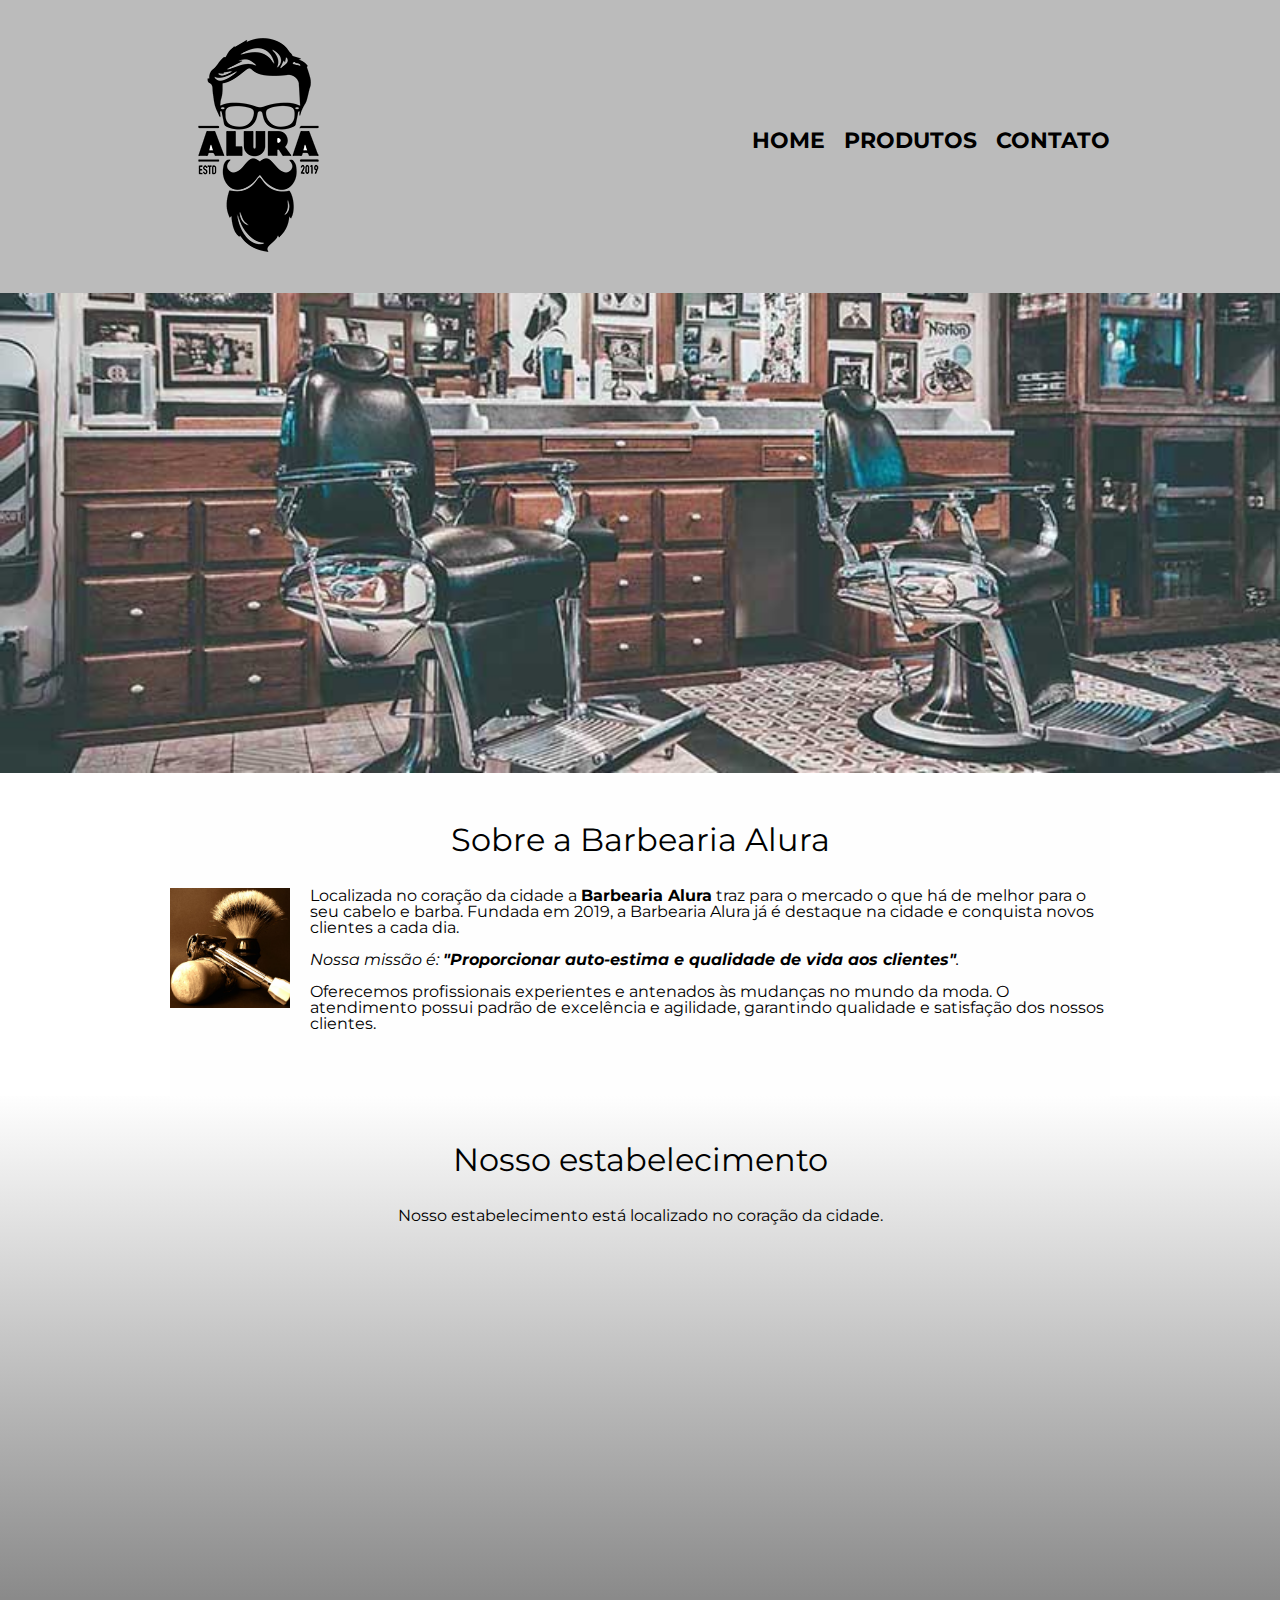
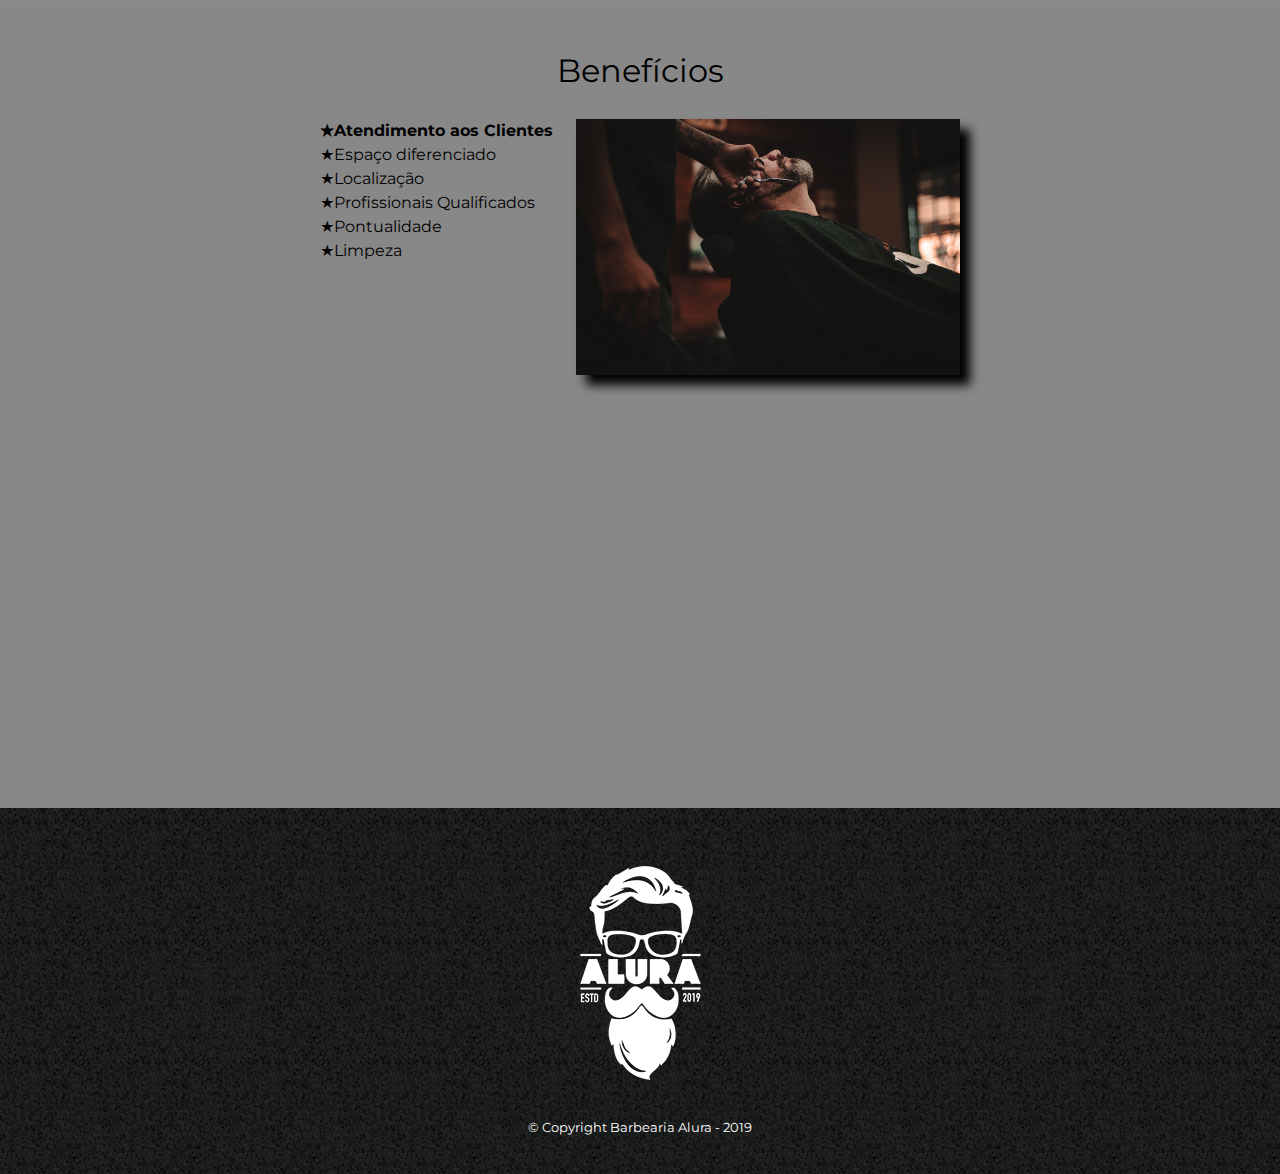
<file: pages/index.html>
<!DOCTYPE html>

<html lang="pt-br">
	<head>
        <meta charset="UTF-8">
        <meta name="viewport" content="width=device=width">
		<title>Barbearia Alura</title>

		<link rel="stylesheet" href="/styles/reset.css">
        <link rel="stylesheet" href="/styles/style.css">
        <link href="https://fonts.googleapis.com/css2?family=Montserrat:ital,wght@0,100;0,200;0,300;0,400;0,500;0,600;0,700;0,800;0,900;1,100;1,200;1,300;1,400;1,500;1,600;1,700;1,800;1,900&display=swap" rel="stylesheet">

	</head>

	<body>
		<header>
			<div class="caixa">
				<h1><img src="/images/logo.png"></h1>

				<nav>
					<ul>
						<li><a href="/pages/index.html">Home</a></li>
						<li><a href="/pages/produtos.html">Produtos</a></li>
						<li><a href="/pages/contato.html">Contato</a></li>
					</ul>
				</nav>
			</div>
		</header>

		<img class="banner" src="/images/banner.jpg">

		<main>
			<section class="principal">
				<h2 class="titulo-principal">Sobre a Barbearia Alura</h2>

				<img class="utensilios" src="/images/utensilios.jpg" alt="Utensilios de um barbeiro.">
		 
				<p>Localizada no coração da cidade a <strong>Barbearia Alura</strong> traz para o mercado o que há de melhor para o seu cabelo e barba. Fundada em 2019, a Barbearia Alura já é destaque na cidade e conquista novos clientes a cada dia.</p>

				<p id="missao"><em>Nossa missão é: <strong>"Proporcionar auto-estima e qualidade de vida aos clientes"</strong>.</em></p>

				<p>Oferecemos profissionais experientes e antenados às mudanças no mundo da moda. O atendimento possui padrão de excelência e agilidade, garantindo qualidade e satisfação dos nossos clientes.</p>
			</section>

			<section class="mapa">
				<h3 class="titulo-principal">Nosso estabelecimento</h3>
				<p>Nosso estabelecimento está localizado no coração da cidade.</p>

				<div class="mapa-conteudo">
					<iframe src="https://www.google.com/maps/embed?pb=!1m18!1m12!1m3!1d3656.4483278365396!2d-46.63466568562861!3d-23.588249068469487!2m3!1f0!2f0!3f0!3m2!1i1024!2i768!4f13.1!3m3!1m2!1s0x94ce5a2b2ed7f3a1%3A0xab35da2f5ca62674!2sCaelum!5e0!3m2!1spt-BR!2sbr!4v1568814489656!5m2!1spt-BR!2sbr" width="100%" height="300" frameborder="0" style="border:0;" allowfullscreen=""></iframe>
				</div>
			</section>

			<section class="beneficios">
				<h3 class="titulo-principal">Benefícios</h3>

				<div class="conteudo-beneficios">
					<ul class="lista-beneficios">
						<li class="itens">Atendimento aos Clientes</li>
						<li class="itens">Espaço diferenciado</li>
						<li class="itens">Localização</li>
						<li class="itens">Profissionais Qualificados</li>
						<li class="itens">Pontualidade</li>
						<li class="itens">Limpeza</li>
					</ul><img src="/images/beneficios.jpg" class="imagem-beneficios">
				</div>

				<div class="video">
					<iframe width="100%" height="315" src="https://www.youtube.com/embed/wcVVXUV0YUY" frameborder="0" allow="accelerometer; autoplay; encrypted-media; gyroscope; picture-in-picture" allowfullscreen></iframe>
				</div>
			</section>
		</main>

		<footer>
			<img src="/images/logo-branco.png">
			<p class="copyright">&copy; Copyright Barbearia Alura - 2019</p>
		</footer>
	</body>
</html>
</file>
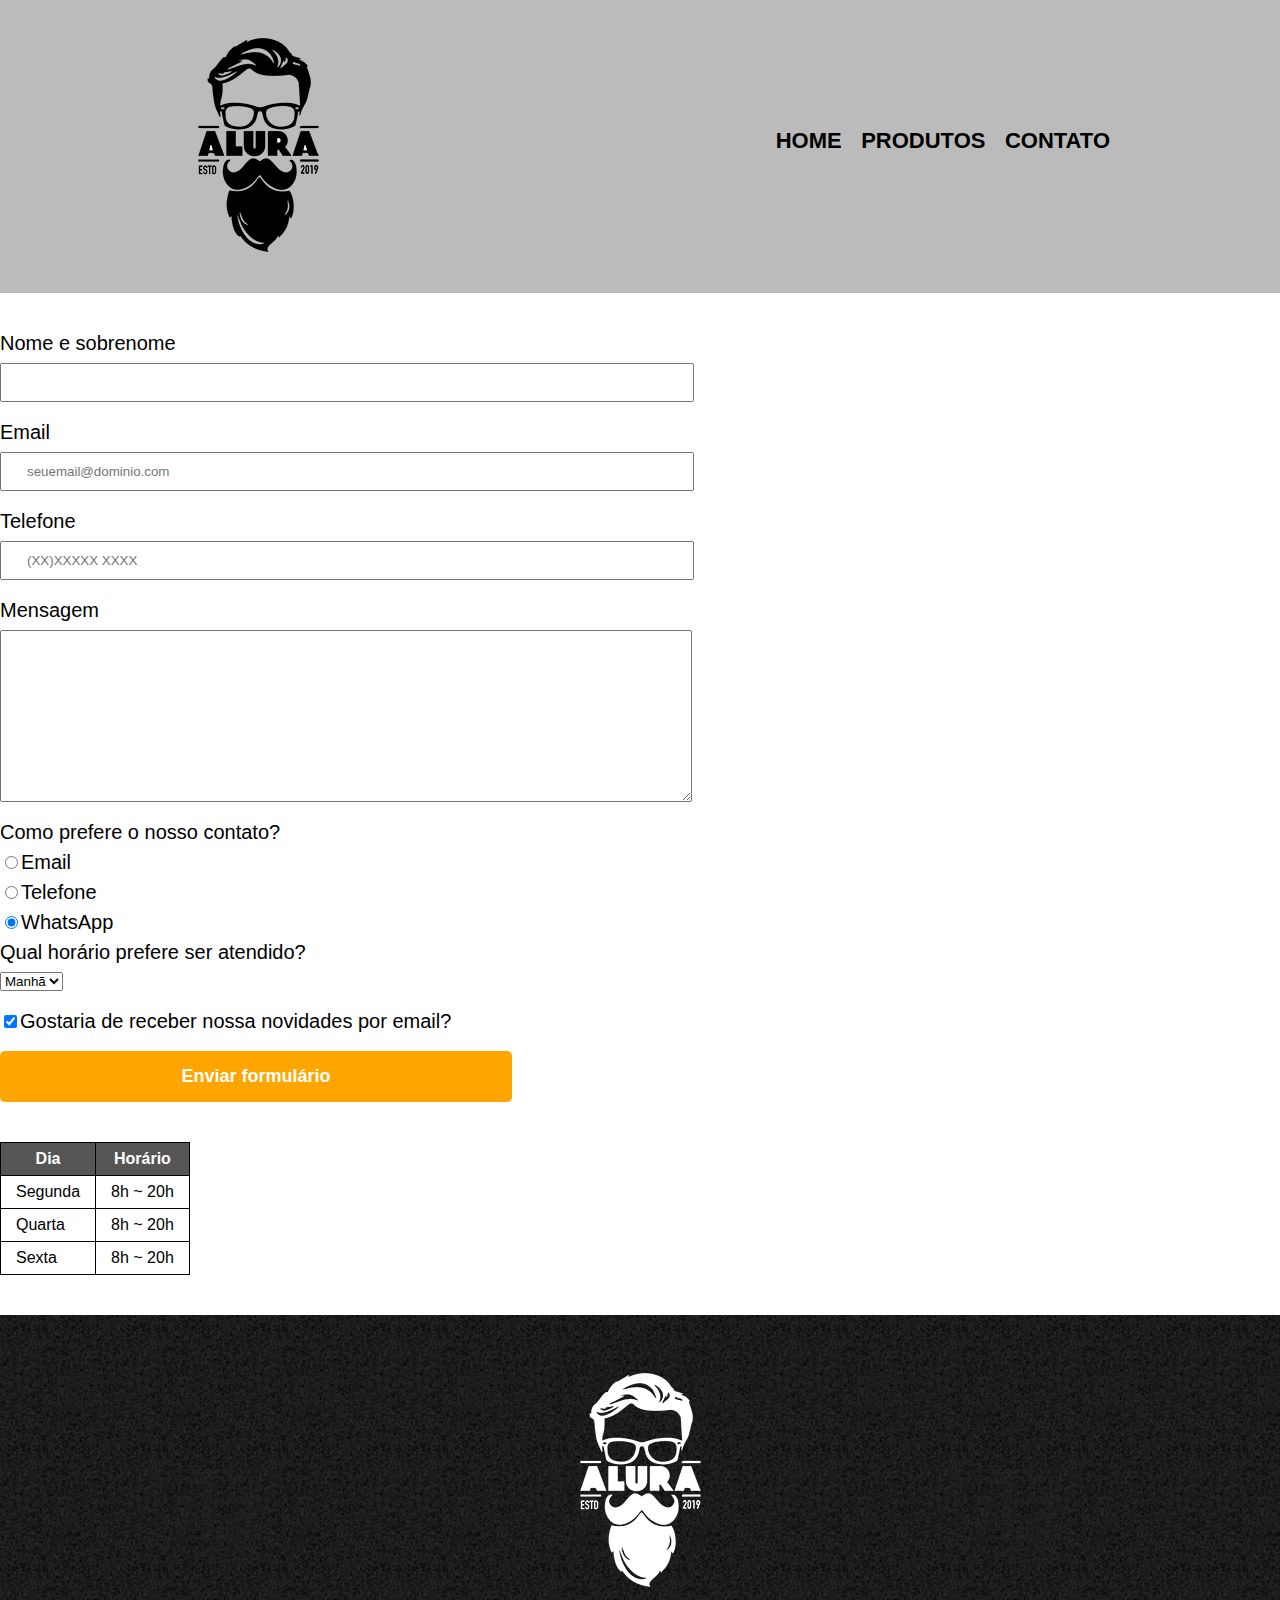
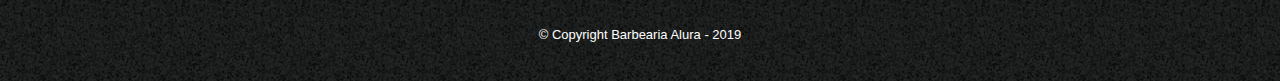
<file: pages/contato.html>
<!DOCTYPE html>
<html>
	<head>
		<meta charset="UTF-8">
		<title>Contato - Barbearia Alura</title>

		<link rel="stylesheet" href="/styles/reset.css">
		<link rel="stylesheet" href="/styles/style.css">
	</head>
	<body>
		<header>
			<div class="caixa">
				<h1><img src="/images/logo.png" alt="Logo da Barbearia Alura"></h1>

				<nav>
					<ul>
						<li><a href="/pages/index.html">Home</a></li>
						<li><a href="/pages/produtos.html">Produtos</a></li>
						<li><a href="/pages/contato.html">Contato</a></li>
					</ul>
				</nav>
			</div>
		</header>

		<main>
			<form>
				<label for="nomeesobrenome">Nome e sobrenome</label>
				<input type="text" id="nomeesobrenome" class="input-padrao" required>

				<label for="email">Email</label>
				<input type="email" id="email" class="input-padrao" required placeholder="seuemail@dominio.com">

				<label for="telefone">Telefone</label>
				<input type="tel" id="telefone" class="input-padrao" required
				placeholder="(XX)XXXXX XXXX">

				<label for="mensagem">Mensagem</label>
				<textarea cols="70" rows="10" id="Mensagem" class="input-padrao" required></textarea>

				<fieldset>
					<legend>Como prefere o nosso contato?</legend>
					<label for="radio-email"><input type="radio" name="contato" value="email" id="radio-email">Email</label>


					<label for="radio-telefone"><input type="radio" name="contato" value="telefone" id="radio-telefone">Telefone</label>					

					<label for="radio-whatsapp"><input type="radio" name="contato" value="whatsapp" id="radio-whatsapp" checked>WhatsApp</label>
					
				</fieldset>

				<fieldset>
					<legend>Qual horário prefere ser atendido?</legend>
					<select>
						<option>Manhã</option>
						<option>Tarde</option>
						<option>Noite</option>
					</select>
				</fieldset>

				<label class="checkbox"><input type="checkbox" checked>Gostaria de receber nossa novidades por email?</label>

				<input type="submit" value="Enviar formulário" class="enviar">
			</form>

			<table>
				<thead>
					<tr></tr>
						<th>Dia</th>
						<th>Horário</th>
				</thead>
				<tbody>
					<tr></tr>
						<td>Segunda</td>
						<td>8h ~ 20h</td>
					
					<tr></tr>
						<td>Quarta</td>
						<td>8h ~ 20h</td>
					<tr></tr>
						<td>Sexta</td>
						<td>8h ~ 20h</td>
				</tbody>
			</table>

		</main>

		<footer>
			<img src="/images/logo-branco.png" alt="Logo da Barbearia Alura">
			<p class="copyright">&copy; Copyright Barbearia Alura - 2019
	</footer>
</html>
</file>
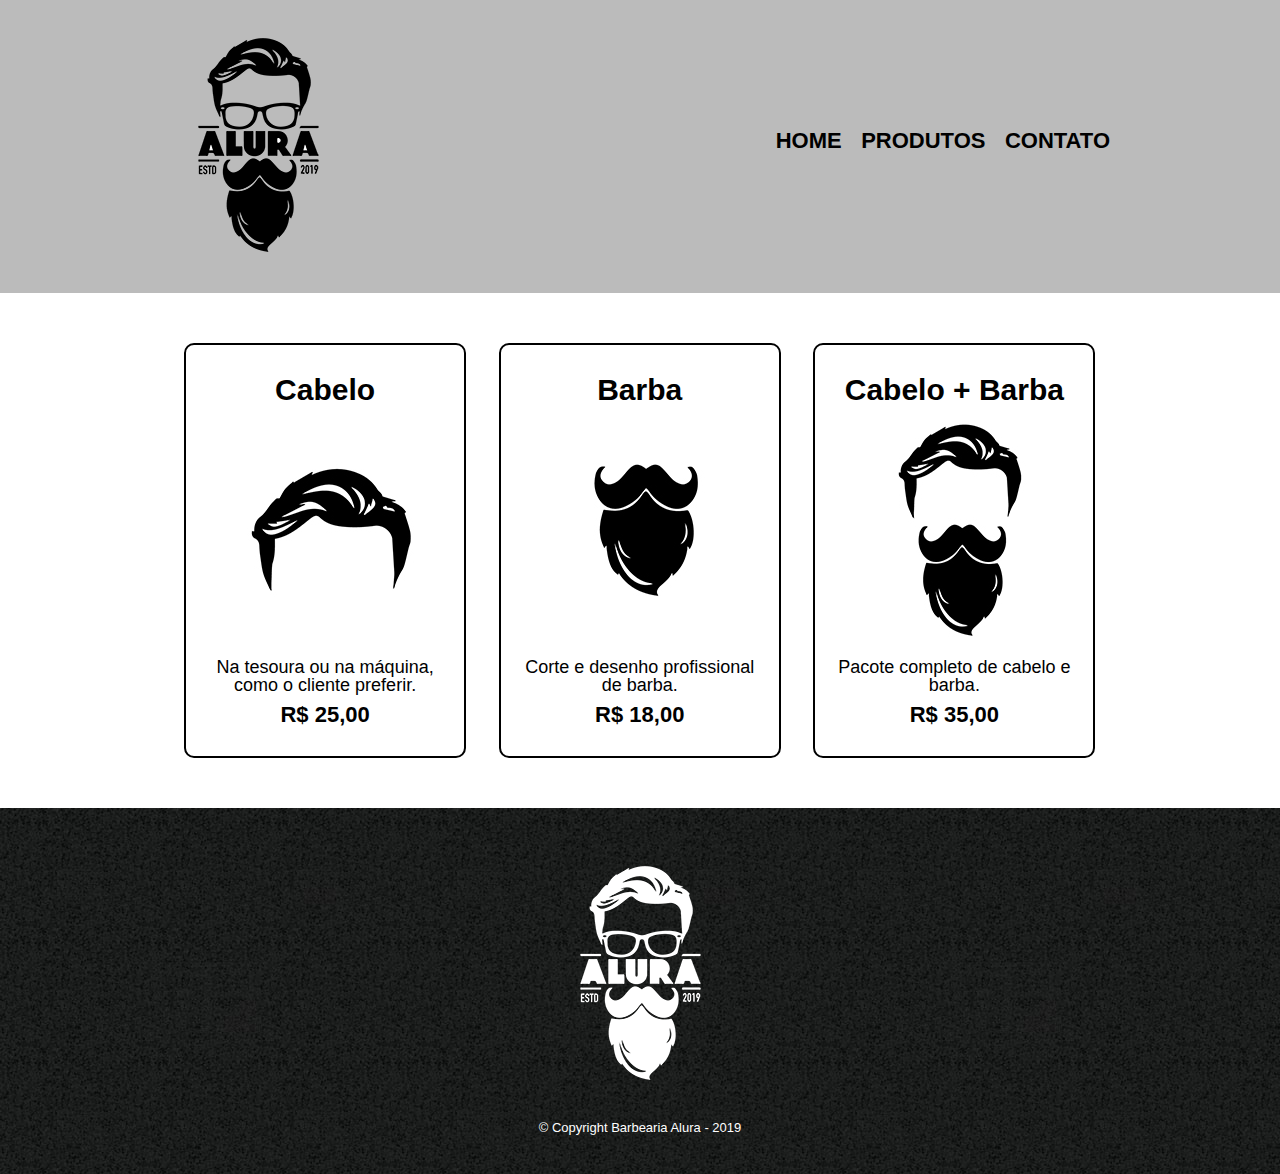
<file: pages/produtos.html>
<!DOCTYPE html>
<html>
	<head>
		<meta charset="UTF-8">
		<title>Produtos - Barbearia Alura</title>

		<link rel="stylesheet" href="/styles/reset.css">
		<link rel="stylesheet" href="/styles/style.css">
	</head>
	<body>
		<header>
			<div class="caixa">
				<h1><img src="/images/logo.png"></h1>

				<nav>
					<ul>
						<li><a href="/pages/index.html">Home</a></li>
						<li><a href="/pages/produtos.html">Produtos</a></li>
						<li><a href="/pages/contato.html">Contato</a></li>
					</ul>
				</nav>
			</div>
		</header>

		<main>
			<ul class="produtos">
				<li>
					<h2>Cabelo</h2>
					<img src="/images/cabelo.jpg">
					<p class="produto-descricao">Na tesoura ou na máquina, como o cliente preferir.</p>
					<p class="produto-preco">R$ 25,00</p>
				</li>
				<li>
					<h2>Barba</h2>
					<img src="/images/barba.jpg">
					<p class="produto-descricao">Corte e desenho profissional de barba.</p>
					<p class="produto-preco">R$ 18,00</p>
				</li>
				<li>
					<h2>Cabelo + Barba</h2>
					<img src="/images/cabelo+barba.jpg">
					<p class="produto-descricao">Pacote completo de cabelo e barba.</p>
					<p class="produto-preco">R$ 35,00</p>
				</li>
			</ul>
		</main>

		<footer>
			<img src="/images/logo-branco.png">
			<p class="copyright">&copy; Copyright Barbearia Alura - 2019
		</footer>
	</body>
</html>
</file>
<file: styles/style.css>
body {
	font-family: 'Montserrat', sans-serif;
}

header {
	background: #BBBBBB;
	padding: 20px 0;
}

.caixa {
	position: relative;
	width: 940px;
	margin: 0 auto;
}

nav {
	position: absolute;
	top: 110px;
	right: 0;
}

nav li {
	display: inline;
	margin: 0 0 0 15px;
}

nav a {
	text-transform: uppercase;
	color: #000000;
	font-weight: bold;
	font-size: 22px;
	text-decoration: none;
}

nav a:hover {
	color: #C78C19;
	text-decoration: underline;
}

.produtos {
	width: 940px;
	margin: 0 auto;
	padding: 50px 0;
}

.produtos li {
	display: inline-block;
	text-align: center;
	width: 30%;
	vertical-align: top;
	margin: 0 1.5%;
	padding: 30px 20px;
	box-sizing: border-box;
	border: 2px solid #000000;
	border-radius: 10px;
}

.produtos li:hover {
	border-color: #C78C19;
}

.produtos li:active {
	border-color: #088C19;	
}

.produtos li:hover h2 {
	font-size: 34px;
}

.produtos h2 {
	font-size: 30px;
	font-weight: bold;
}

.produto-descricao {
	font-size: 18px;
}

.produto-preco {
	font-size: 22px;
	font-weight: bold;
	margin-top: 10px;
}

footer {
	text-align: center;
	background: url("/images/bg.jpg");
	padding: 40px 0;
}

.copyright {
	color: #FFFFFF;
	font-size: 13px;
	margin: 20px 0 0;
}

form {
	margin: 40px 0;
}

form label, form legend {
	display:block;
	font-size: 20px;
	margin: 0 0 10px;
}

.input-padrao {
	display: block;
	margin: 0 0 20px;
	padding: 10px 25px;
	width: 50%;
}

.checkbox {
	margin: 20px 0;
}

.enviar {
	width:40%;
	padding: 15px 0;
	background: orange;
	color: white;
	font-weight: bold;
	font-size: 18px;
	border: none;
	border-radius: 5px;
	transition: 1s all;
	cursor: pointer;
}

.enviar:hover {
	background: darkorange;
	transform: scale(1.2);
}

table {
	margin: 20px 0 40px;
}

thead {
	background: #555555;
	color: white;
	font-weight: bold;
}

td, th {
	border: 1px solid #000000;
	padding: 8px 15px;
}


/* css da página inicial */
.banner {
	width:100%;
}

.titulo-principal {
	text-align: center;
	font-size: 2em;
	margin: 0 0 1em;
	clear: left;
}

.principal {
	padding: 3em 0;
	background: #FEFEFE;
	width: 940px;
	margin: 0 auto;
}

.principal p {
	margin: 0 0 1em;
}

.principal strong {
	font-weight: bold;
}

.principal em {
	font-style: italic;
}

.utensilios {
	width: 120px;
	float: left;
	margin: 0 20px 20px 0;
}

.mapa {
	padding: 3em 0;
	background: linear-gradient(#FEFEFE, #888888);
}

.mapa-conteudo {
	width: 940px;
	margin: 0 auto;
}

.mapa p {
	margin: 0 0 2em;
	text-align: center;
}

.beneficios {
	padding: 3em 0;
	background: #888888;
}

.conteudo-beneficios {
	width: 640px;
	margin: 0 auto;
}

.lista-beneficios {
	width: 40%;
	display: inline-block;
	vertical-align: top;
}

.itens {
	line-height: 1.5;
}

.itens:first-child {
	font-weight: bold;
}

.itens:before {
	content: "★";
}

.imagem-beneficios {
	width: 60%;
	opacity: 1;
	transition: 400ms;
	box-shadow: 10px 10px 10px 0 #000000;
}

.imagem-beneficios:hover {
	opacity: 0.3;
}

.video {
	width: 560px;
	margin: 2em auto;
}

@media screen and (max-width: 480px) {
	.caixa, .principal, .conteudo-beneficios, .mapa-conteudo, .video {
		width: auto;
	}

	h1 {
		text-align: center;
	}

	nav {
		position: static;
	}

	.lista-beneficios, .imagem-beneficios {
		width: 100%;
	}
}
</file>
